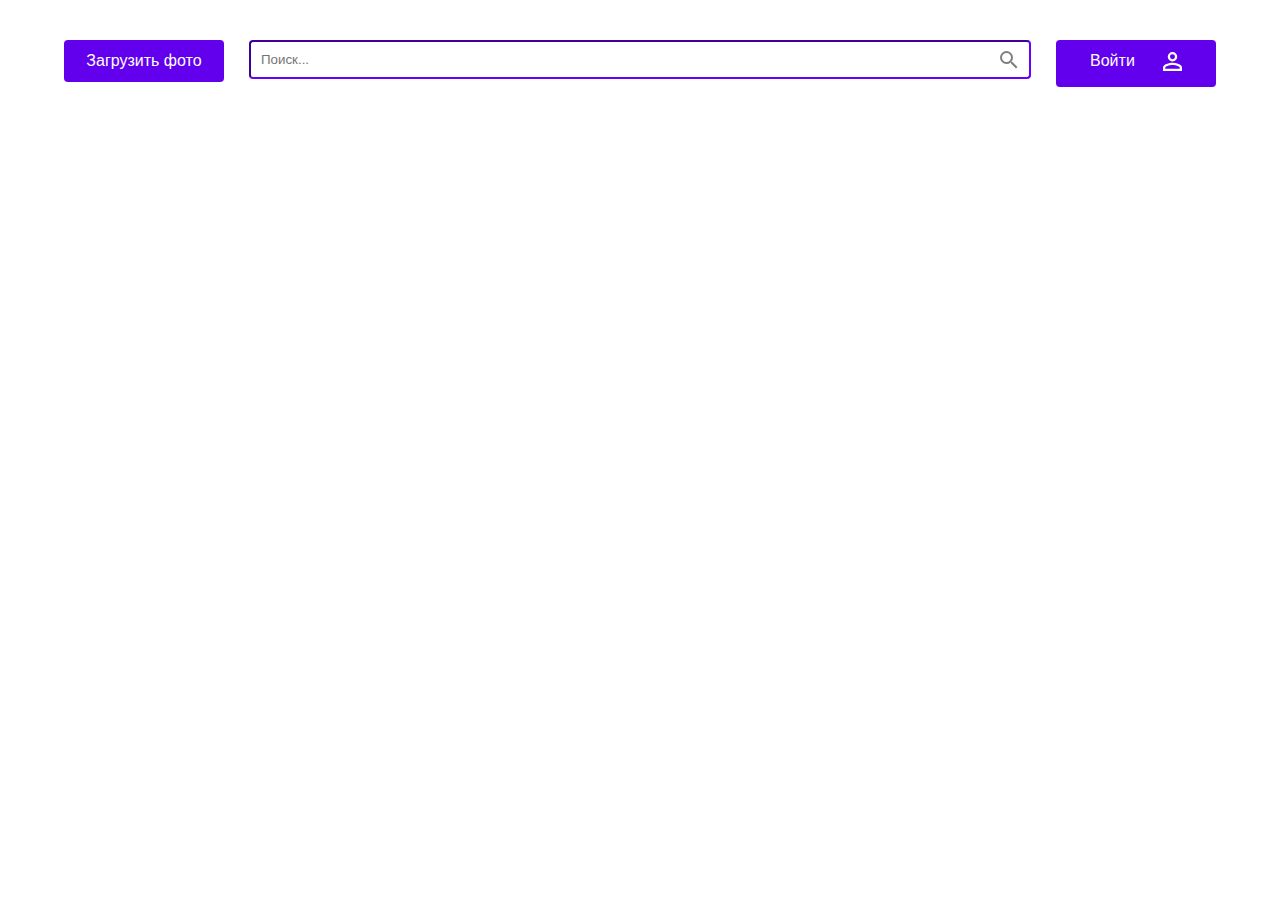
<file: projects/1/index.html>
<!DOCTYPE html><html lang=en><head><meta charset=utf-8><meta http-equiv=X-UA-Compatible content="IE=edge"><meta name=viewport content="width=device-width,initial-scale=1"><link rel=icon href=/projects/1/favicon.ico><link rel=stylesheet href=style/style.css><link rel=stylesheet href=style/items.css><link rel=stylesheet href=style/login.css><title>vue-photo-service</title><link href=/projects/1/css/app.5e517b90.css rel=preload as=style><link href=/projects/1/js/app.89ecd93d.js rel=preload as=script><link href=/projects/1/js/chunk-vendors.ac18b714.js rel=preload as=script><link href=/projects/1/css/app.5e517b90.css rel=stylesheet></head><body><noscript><strong>We're sorry but vue-photo-service doesn't work properly without JavaScript enabled. Please enable it to continue.</strong></noscript><div id=app></div><script src=/projects/1/js/chunk-vendors.ac18b714.js></script><script src=/projects/1/js/app.89ecd93d.js></script></body></html>
</file>
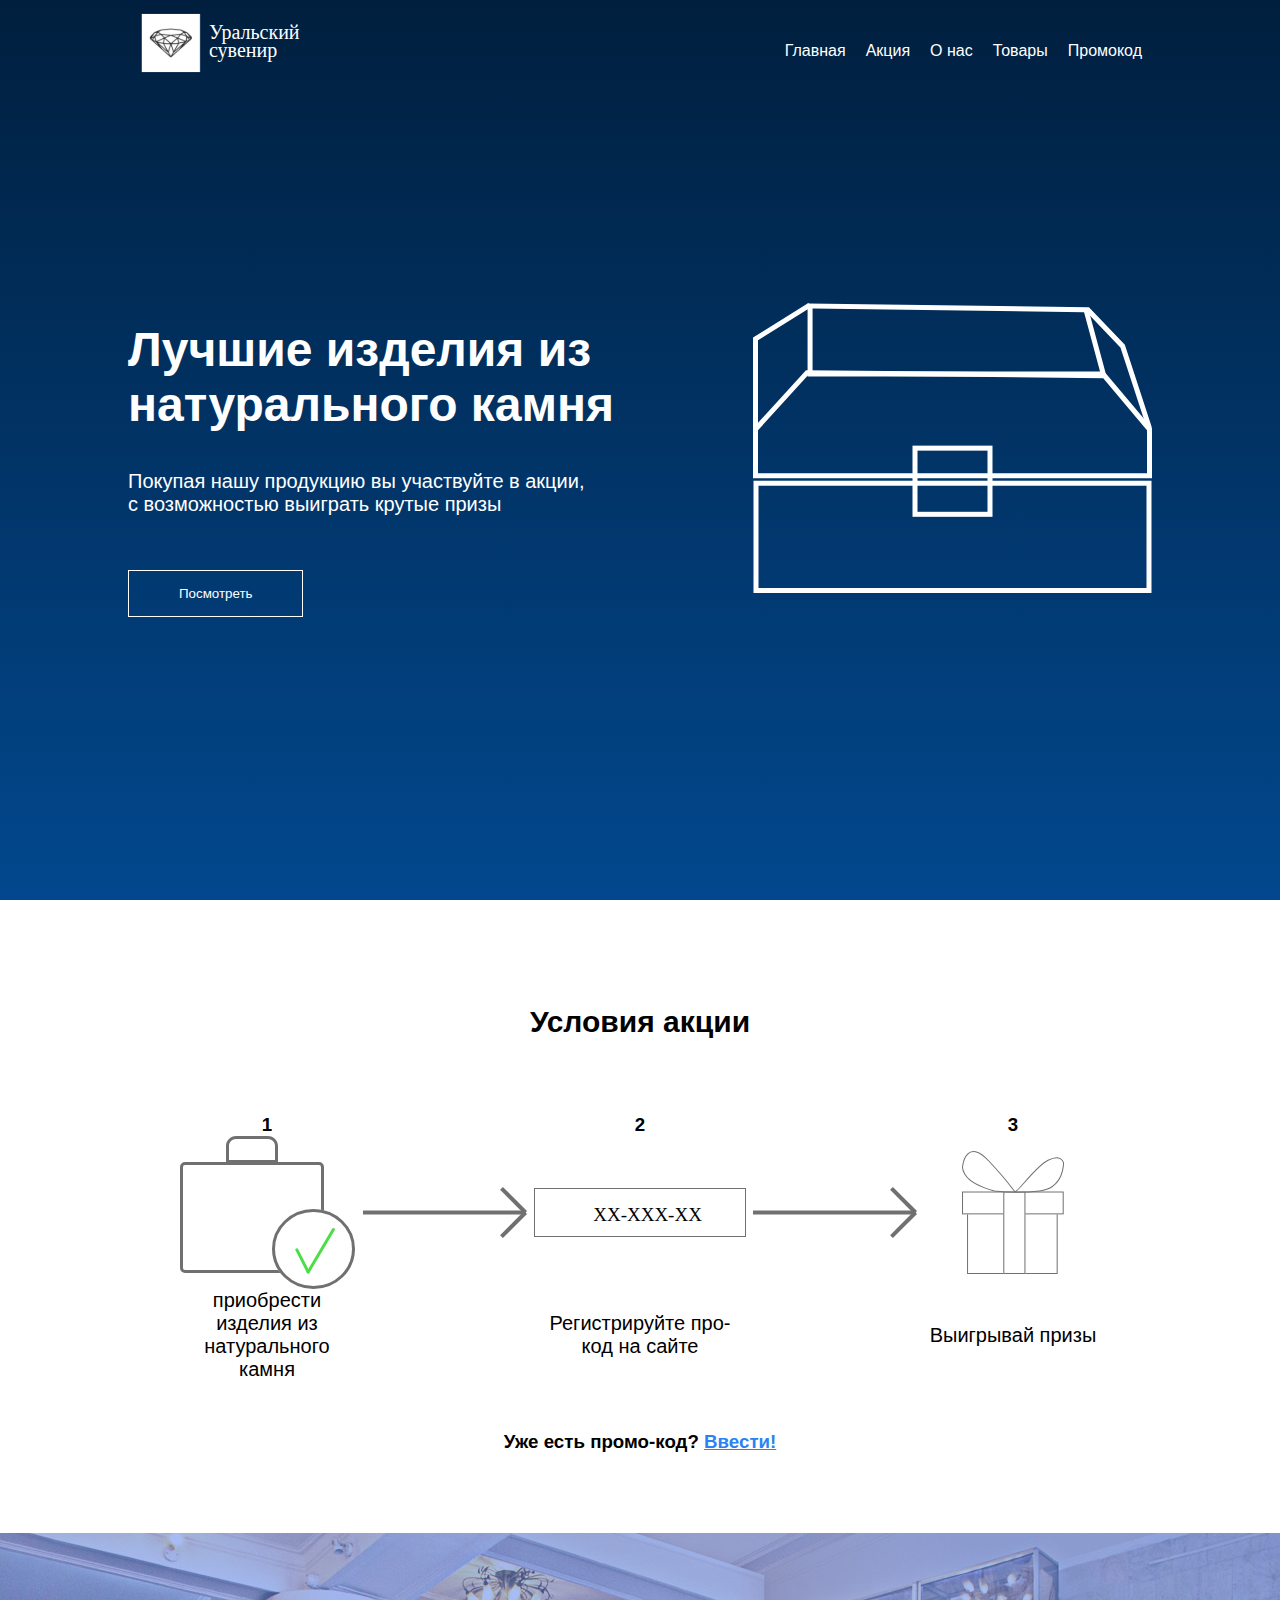
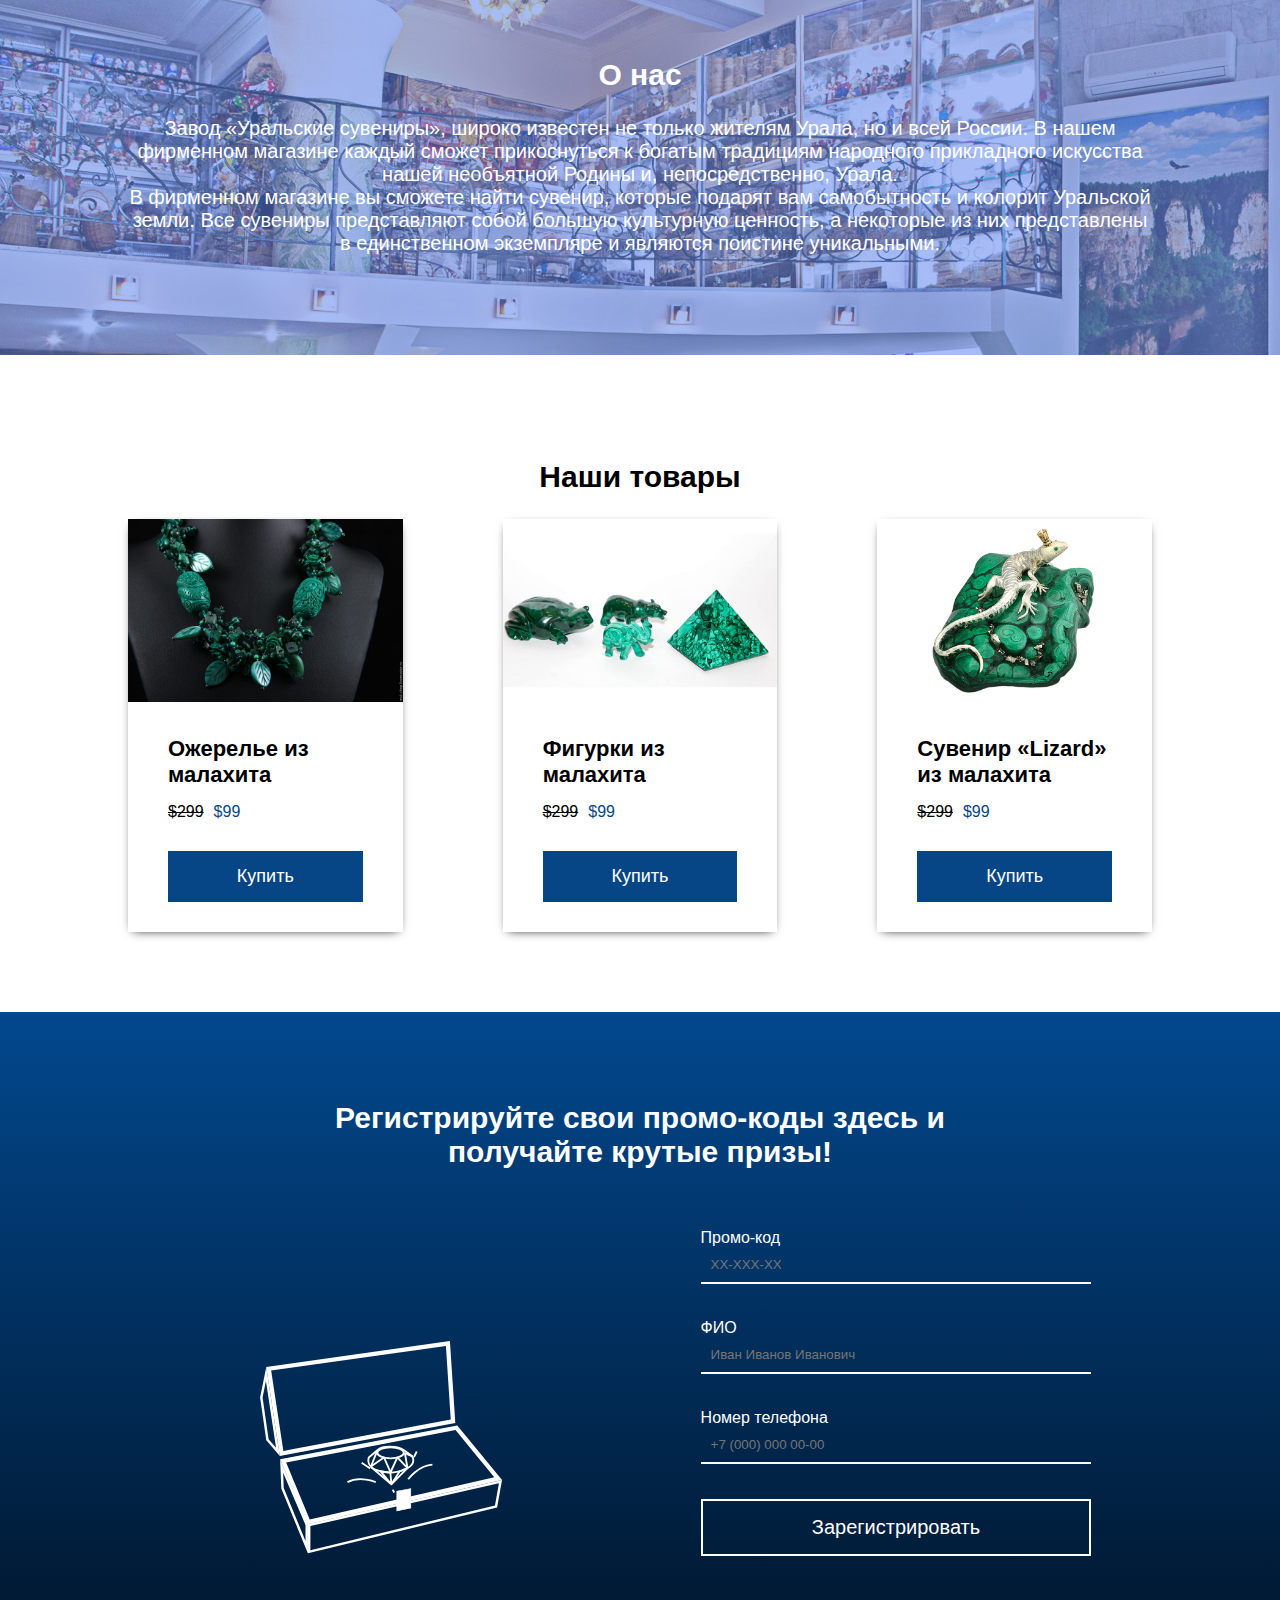
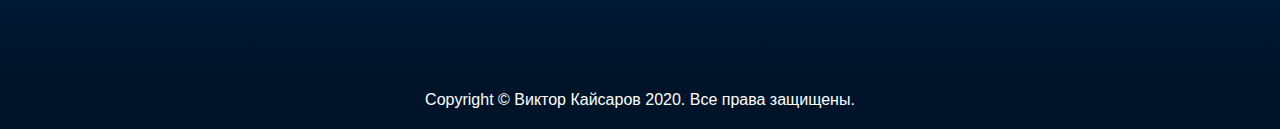
<file: projects/3/index.html>
<!DOCTYPE html>
<html lang="en">
<head>
	<meta charset="UTF-8">
	<meta name="viewport" content="width=device-width, initial-scale=1">
	<title>Уральский сувенир</title>
	<link rel="stylesheet" href="style/style.css">
</head>
<body>
	<header>
		<div id="logo">
			<img src="img/Logo.svg" alt="logo"> 
		</div>
		<div class="burger-menu">
			<span></span>
		</div>
		<div id="menu">
			<ul>
				<li><a href="#index">Главная</a></li>
				<li><a href="#stock">Акция</a></li>
				<li><a href="#about">О нас</a></li>
				<li><a href="#goods">Товары</a></li>
				<li><a href="#promo-kod">Промокод</a></li>
			</ul>
		</div>
	</header>
	<main>
		<section id="index">
			<div>
				<h1>Лучшие изделия из <br> натурального камня</h1>
				<p>Покупая нашу продукцию вы участвуйте в акции, <br> с возможностью выиграть крутые призы</p>
				<button>Посмотреть</button>
			</div>
			<div>
				<img src="img/casket.svg" alt="casket">
			</div>
		</section>
		<section id="stock">
			<h2>Условия акции</h2>
			<div>
				
					<h3>1</h3>
					<div></div>
					<h3>2</h3>
					<div></div>
					<h3>3</h3>
					
					<img src="img/1.svg" alt="img">
					<img src="img/arrow.svg" alt="arrow">
					<img src="img/2.svg" alt="img">
					<img src="img/arrow.svg" alt="arrow">
					<img src="img/3.svg" alt="img">

					<p>приобрести изделия 
					из натурального камня</p>
					<div></div>
				
					<p>Регистрируйте про-код
					на сайте</p>
				
					<div></div>
				
					<p>Выигрывай призы</p>
				
			</div>
			<h3>Уже есть промо-код? <a href="#promo-kod">Ввести!</a></h3>
		</section>
		<section id="about">
			<div>
				<h2>О нас</h2>
				<div>
					<p>
						Завод «Уральские сувениры», широко известен не только жителям Урала, но и всей России.
						В нашем фирменном магазине каждый сможет прикоснуться к богатым традициям народного прикладного искусства нашей необъятной Родины и, непосредственно, Урала.
					</p>
					<p>
						В фирменном магазине вы сможете найти сувенир, которые подарят вам самобытность и колорит Уральской земли. Все сувениры представляют собой большую культурную ценность, а некоторые из них представлены в единственном экземпляре и являются поистине уникальными.
					</p>
				</div>
			</div>
		</section>
		<section id="goods">
			<h2>Наши товары</h2>
			<div class="cards">
				<div class="card">
					<div class="card-header"><img src="img/1.jpg" alt=""></div>
					<div class="card-body">
						<h3>Ожерелье из малахита</h3>
						<div class="price"><span>$299</span>$99</div>
					</div>
					<div class="card-footer">
						<button>Купить</button>
					</div>
				</div>
				<div class="card">
					<div class="card-header"><img src="img/2.jpg" alt="order"></div>
					<div class="card-body">
						<h3>Фигурки из малахита</h3>
						<div class="price"><span>$299</span>$99</div>
					</div>
					<div class="card-footer">
						<button>Купить</button>
					</div>
				</div>
				<div class="card">
					<div class="card-header"><img src="img/3.jpg" alt="order"></div>
					<div class="card-body">
						<h3>Сувенир «Lizard» из малахита</h3>
						<div class="price"><span>$299</span>$99</div>
					</div>
					<div class="card-footer">
						<button>Купить</button>
					</div>
				</div>
			</div>
		</section>
		<section id="promo-kod">
			<h2>Регистрируйте свои промо-коды здесь и <br> получайте крутые призы!</h2>
			<div>
				<div>
					<img src="img/casket_open.svg" alt="casket_open">
				</div>
				<div>
					<form action="#">
						<div>
							<label for="">Промо-код</label>
							<input type="text" placeholder="XX-XXX-XX">
						</div>
						<div>
							<label for="">ФИО</label>
							<input type="text" placeholder="Иван Иванов Иванович">
						</div>
						<div>
							<label for="">Номер телефона</label>
							<input type="tel" placeholder="+7 (000) 000 00-00">
						</div>
						<div>
							<button>Зарегистрировать</button>
 						</div>
					</form>
				</div>
			</div>
		</section>
	</main>
	<footer>
		<div id="copyright">Copyright © Виктор Кайсаров 2020. Все права защищены.</div>
	</footer>
</body>
</html>
</file>
<file: projects/3/style/style.css>
* {
  margin: 0;
  padding: 0;
  -webkit-box-sizing: border-box;
  box-sizing: border-box;
  font-family: sans-serif; }

h1 {
  font-size: 3rem;
  margin: .8em 0;
}

h2 {
  font-size: 30px;
  padding: 25px; }

p {
  font-size: 1.25rem;
}

ul {
  list-style-type: none; }

button {
  padding: 15px 50px;
  background-color: transparent;
  cursor: pointer; }

section:not(#about) {
  padding: 5em 10%;
}

header {
  width: 100%;
  padding: 0 10%;
  position: absolute;
  display: -webkit-box;
  display: -ms-flexbox;
  display: flex;
  -webkit-box-pack: justify;
  -ms-flex-pack: justify;
  justify-content: space-between;
  -webkit-box-align: center;
  -ms-flex-align: center;
  align-items: center;
  color: #fff; }
  header #logo {
    display: -webkit-box;
    display: -ms-flexbox;
    display: flex;
    -webkit-box-align: center;
    -ms-flex-align: center;
    align-items: center; }
    header #logo img {
      margin: 10px; }
    header #logo div {
      padding-top: 15px;
      font-size: 22px; }
  header ul {
    display: -webkit-box;
    display: -ms-flexbox;
    display: flex; }
    header ul li {
      margin: 10px; }
    header ul a {
      color: #fff;
      text-decoration: none; }

#menu {
  padding-top: 15px;
}

#index {
  color: #fff;
  height: 100vh;
  background: -webkit-gradient(linear, left top, left bottom, from(#001F3E), to(#02488E));
  background: linear-gradient(#001F3E, #02488E);
  display: -webkit-box;
  display: -ms-flexbox;
  display: flex;
  -webkit-box-align: center;
  -ms-flex-align: center;
  align-items: center;
  -webkit-box-pack: justify;
  -ms-flex-pack: justify;
  justify-content: space-between; }

#index button {
  color: #fff;
  border: 1px solid #fff;
  margin-top: 4em;
}

#stock {
  text-align: center; }
  #stock > div {
    display: grid;
    grid-template-columns: repeat(5, 1fr);
    -webkit-box-pack: center;
    -ms-flex-pack: center;
    justify-content: center;
    -webkit-box-align: center;
    -ms-flex-align: center;
    align-items: center;
    margin: 50px; }
    #stock > div img {
      justify-self: center; }
  #stock a {
    color: #2C82F2; }

#about {
  color: #fff;
  text-align: center;
  background-image: url("../img/green1-back.jpg"); }
  #about > div {
    padding: 100px 10%;
    background-color: rgba(95, 133, 238, 0.55); }

#goods {
  padding: 25px; }
  #goods .cards {
    display: grid;
    grid-template-columns: repeat(3, 1fr);
    grid-gap: 100px; }
    #goods .cards .card {
      -webkit-box-shadow: 0px 3px 10px -5px #000;
      box-shadow: 0px 3px 10px -5px #000; }
      #goods .cards .card .card-header img {
        width: 100%; }
      #goods .cards .card .card-body h3 {
        font-size: 22px;
         }
      #goods .cards .card .card-body {
        padding: 30px 40px;
 }
  .price {
    margin-top: 15px;
    color: #064687;
  }

  .price span {
    text-decoration: line-through;
    margin-right: 10px;
    color: #000;
  }
      #goods .cards .card .card-footer {
        padding: 0 40px 30px 40px;
        display: -webkit-box;
        display: -ms-flexbox;
        display: flex;
        -webkit-box-pack: center;
        -ms-flex-pack: center;
        justify-content: center; }
#goods .cards .card .card-footer button {
  font-size: 18px;
  width: 100%;
  color: #fff;
  background-color: #064687;
  border: none;
}

section#promo-kod {
  padding-top: 4em;
}

#promo-kod {
  color: #fff;
  background: -webkit-gradient(linear, left top, left bottom, from(#02488E), to(#272727));
  background: linear-gradient(#02488E, #001429); }
  #promo-kod h3 {
    font-size: 24px;
    color: #ffffff;
    margin: 35px;
  }
  #goods h2, #promo-kod h2, #promo-kod h3 {
    text-align: center; }
  #promo-kod > div {
    display: grid;
    grid-template-columns: 1fr 1fr; }
    #promo-kod > div > div {
          display: grid;
          height: 100%;
      -ms-flex-item-align: center;
      align-self: center; }
    #promo-kod > div img {
      justify-self: center;
    align-self: end;
    width: 50%; }
  #promo-kod form {
    height: 100%;
    padding: 0 5%; }
    #promo-kod form input {
      padding: 10px;
      background-color: transparent;
      border: none;
      border-bottom: 2px solid #fff; }
    #promo-kod form div {
      display: grid;
      margin: 35px; }
#promo-kod button {
  font-size: 1.25rem;
  color: #fff;
  border: 2px solid #fff;
}

footer {
  display: -webkit-box;
  display: -ms-flexbox;
  display: flex;
  -webkit-box-pack: center;
  -ms-flex-pack: center;
  justify-content: center;
  padding: 20px;
  color: #fff;
  background-color: #001429;
}


@media (max-width: 420px) {
  h1 {
    margin: 120px 0px 50px 0px;
    text-align: center;
    font-size: 24px;
  }

  header, section:not(#goods) {
    padding: 0; 
  }

  #menu {
    position: absolute;
    top: 0;
    left: 0;
    width: 100vw;
    height: 100vh;
    display: flex;
    flex-direction: column;
    background-color: #02478D;
    z-index: 5;
    transition-duration: .5s;
    transform: translateX(100%);
  }

  #menu.menu_mobile {
    transform: translateX(0);
  }

  #menu > ul {
    width: 100%;
    height: 100%;
    display: flex;
    flex-direction: column;
    justify-content: center;
    align-items: center;
    font-size: 30px;
  }

  #menu > ul > li {
    margin: 25px;
  }

  .burger-menu span {
    top: 40px;
    right: 25px;
    z-index: 1000;
  }

  .burger-menu span, .burger-menu span:before, .burger-menu span:after {
    width: 40px;
    height: 4px;
    position: absolute;
    background-color: #fff;
    transition-duration: .4s;
  }
  
  .burger-menu span:before, .burger-menu span:after {
    content: "";
  }

  span:before {
    transform: translateY(-10px);
  }

  span:after {
    transform: translateY(10px);
  }

  .burger-menu_close > span {
    height: 0;
  }

  .burger-menu_close > span:before {
    transform: rotateZ(45deg);
  }

  .burger-menu_close > span:after {
    transform: rotateZ(-45deg);
  }

  .burger-menu_close span, .burger-menu_close span:before, .burger-menu_close span:after {
    background-color: #fff;
  }

  #index {
    display: block;
  }

  #index > div {
    display: -webkit-flex;
    display: -moz-flex;
    display: -ms-flex;
    display: -o-flex;
    display: flex;
    justify-content: center;
    -ms-align-items: center;
    align-items: center;
  }

  #index > div > button {
    position: absolute;
    bottom: 40px;
  }

  #index > div > img {
    width: 70%;
  }

  #stock > div {
    grid-template-columns: repeat(1, 1fr);
  }

  #stock > div > :nth-child(6) {
    grid-row-start: 2;
  }

  #stock > div > :nth-child(8) {
    grid-row-start: 6;
  }

  #stock > div > :nth-child(10) {
    grid-row-start: 10;
  }

  #stock > div > :nth-child(11) {
    grid-row-start: 3;
  }

  #stock > div > :nth-child(13) {
    grid-row-start: 7;
  }
  
  #stock > div > :nth-child(15) {
    grid-row-start: 11;
  }

  #stock > div > p {
    margin-bottom: 40px;
  }

  img[alt="arrow"] {
    display: none;
  }

  #goods .cards {
    grid-template-columns: repeat(1, 1fr);
    grid-gap: 70px;
  }

  #promo-kod > div {
    grid-template-columns: 1fr;
  }

  #promo-kod form div {
    margin: 35px 0;
  }

  footer {
    text-align: center;
  }
}
</file>
